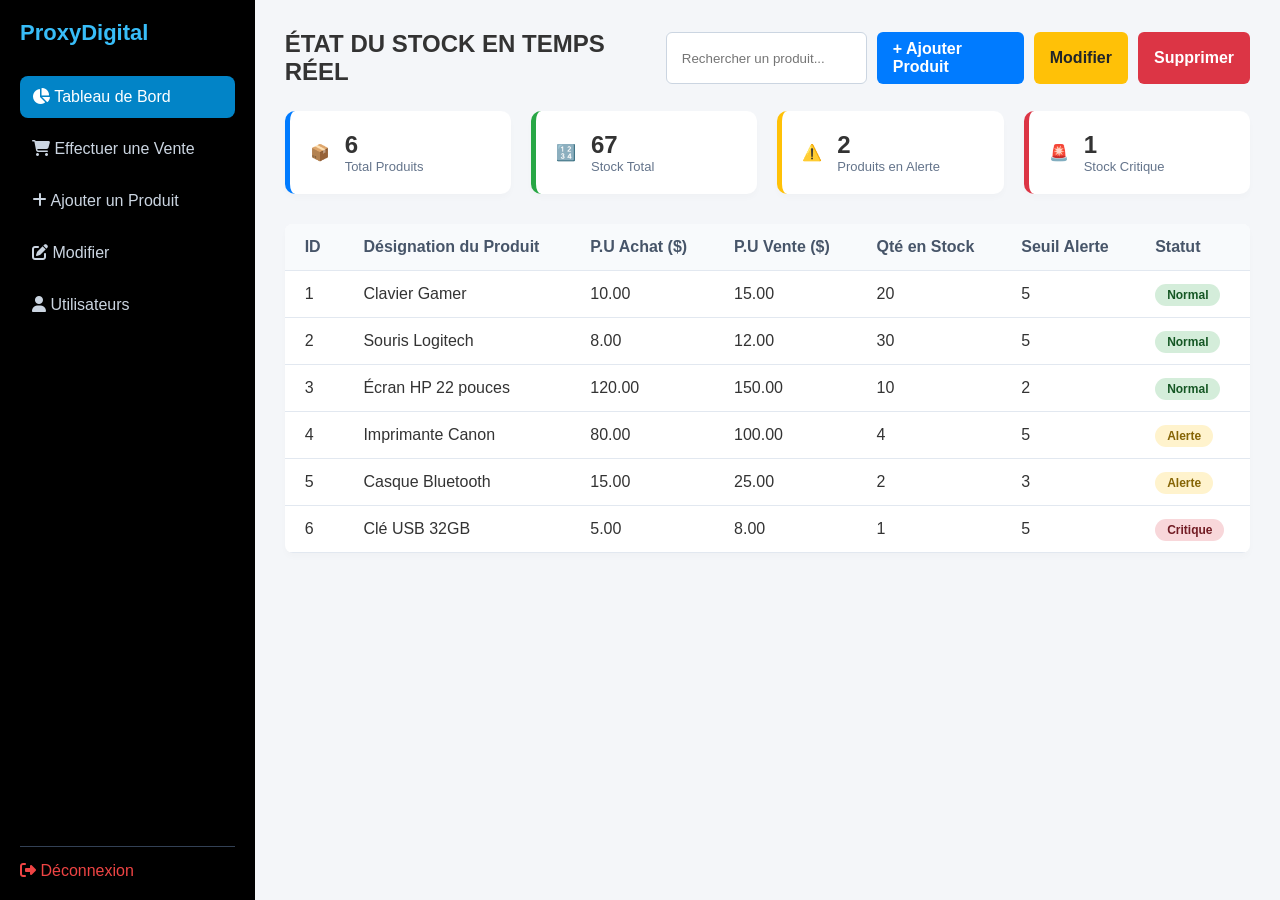
<file: index.html>
<!DOCTYPE html>
<html>
<head>
    <!-- Redirige automatiquement vers ta page principale (ex: dashboard.html) -->
    <meta http-equiv="refresh" content="0; url=dashboard.html">
    <title>Redirection...</title>
</head>
<body>
    <p>Redirection vers <a href="dashboard.html">le tableau de bord</a>...</p>
</body>
</html>
</file>
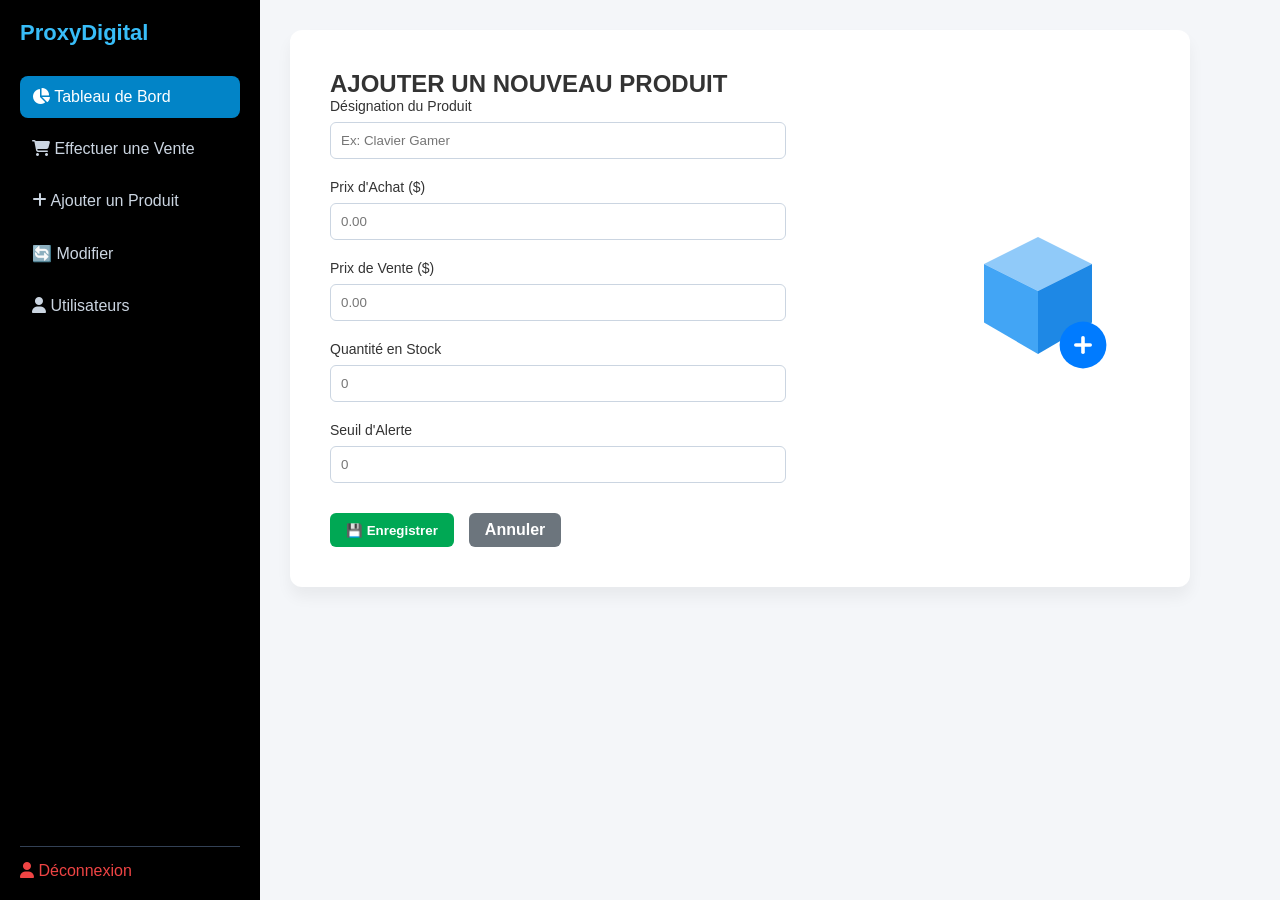
<file: ajouter.html>
<!DOCTYPE html>
<html lang="en">
<head>
    <meta charset="UTF-8">
    <meta name="viewport" content="width=device-width, initial-scale=1.0">
    <title>Document</title>
     <link rel="stylesheet" href="https://cdnjs.cloudflare.com/ajax/libs/font-awesome/6.4.0/css/all.min.css">
    <link rel="stylesheet" href="style.css">
</head>
<body>
     <!-- ===============PAGE D'AJOUT================= -->

    <div id="page-add-product" class="app-container main-layout">
          <aside class="sidebar">
            <div class="sidebar-brand">ProxyDigital</div>
            <nav class="sidebar-menu">
                <a href="dashboard.html" class="menu-item active"><span class="input-icon"><i class="fa-solid fa-chart-pie"></i></span>  Tableau de Bord</a>
                <a href="vente.html" class="menu-item"><span class="input-icon"><i class="fa-solid fa-cart-shopping"></i></span>  Effectuer une Vente</a>
                <a href="vente.html" class="menu-item"></i><span class="input-icon"><i class="fa-solid fa-plus"></i></span>  Ajouter un Produit</a>
                <a href="modifier.html" class="menu-item">🔄 Modifier</a>
                <a href="#" class="menu-item"><span class="input-icon"><i class="fa-solid fa-user"></i></span>  Utilisateurs</a>
            </nav>
            <a href="login.html" class="logout-btn"><span class="input-icon"><i class="fa-solid fa-user"></i></span>  Déconnexion</a>
        </aside>

        <main class="main-content">
            <div class="form-container-box" style="display: flex; width: 100%; max-width: 900px; gap: 60px; align-items: center;">
                
                <div class="form-left" style="flex: 1.2;">
                    <h2>AJOUTER UN NOUVEAU PRODUIT</h2>
                    <form class="crud-form">
                        <div class="form-group">
                            <label>Désignation du Produit</label>
                            <input type="text" placeholder="Ex: Clavier Gamer">
                        </div>
                        <div class="form-group">
                            <label>Prix d'Achat ($)</label>
                            <input type="number" step="0.01" placeholder="0.00">
                        </div>
                        <div class="form-group">
                            <label>Prix de Vente ($)</label>
                            <input type="number" step="0.01" placeholder="0.00">
                        </div>
                        <div class="form-group">
                            <label>Quantité en Stock</label>
                            <input type="number" placeholder="0">
                        </div>
                        <div class="form-group">
                            <label>Seuil d'Alerte</label>
                            <input type="number" placeholder="0">
                        </div>
                        <div class="form-actions" style="display: flex; gap: 15px; margin-top: 30px;">
                            <button type="submit" class="btn btn-success" style="background-color: #00a854; color: white;">💾 Enregistrer</button>
                            <a href="#page-dashboard" class="btn btn-secondary" style="text-decoration: none; text-align: center;">Annuler</a>
                        </div>
                    </form>
                </div>

                <div class="form-right-image" style="flex: 0.8; display: flex; justify-content: center;">
                    <svg viewBox="0 0 200 200" width="180" height="180">
                        <path d="M100 20 L160 50 L100 80 L40 50 Z" fill="#90caf9"/>
                        <path d="M40 50 L100 80 L100 150 L40 115 Z" fill="#42a5f5"/>
                        <path d="M100 80 L160 50 L160 115 L100 150 Z" fill="#1e88e5"/>
                        <circle cx="150" cy="140" r="26" fill="#007bff" />
                        <line x1="142" y1="140" x2="158" y2="140" stroke="white" stroke-width="4" stroke-linecap="round"/>
                        <line x1="150" y1="132" x2="150" y2="148" stroke="white" stroke-width="4" stroke-linecap="round"/>
                    </svg>
                </div>

            </div>
        </main>
    </div>
</body>
</html>
</file>
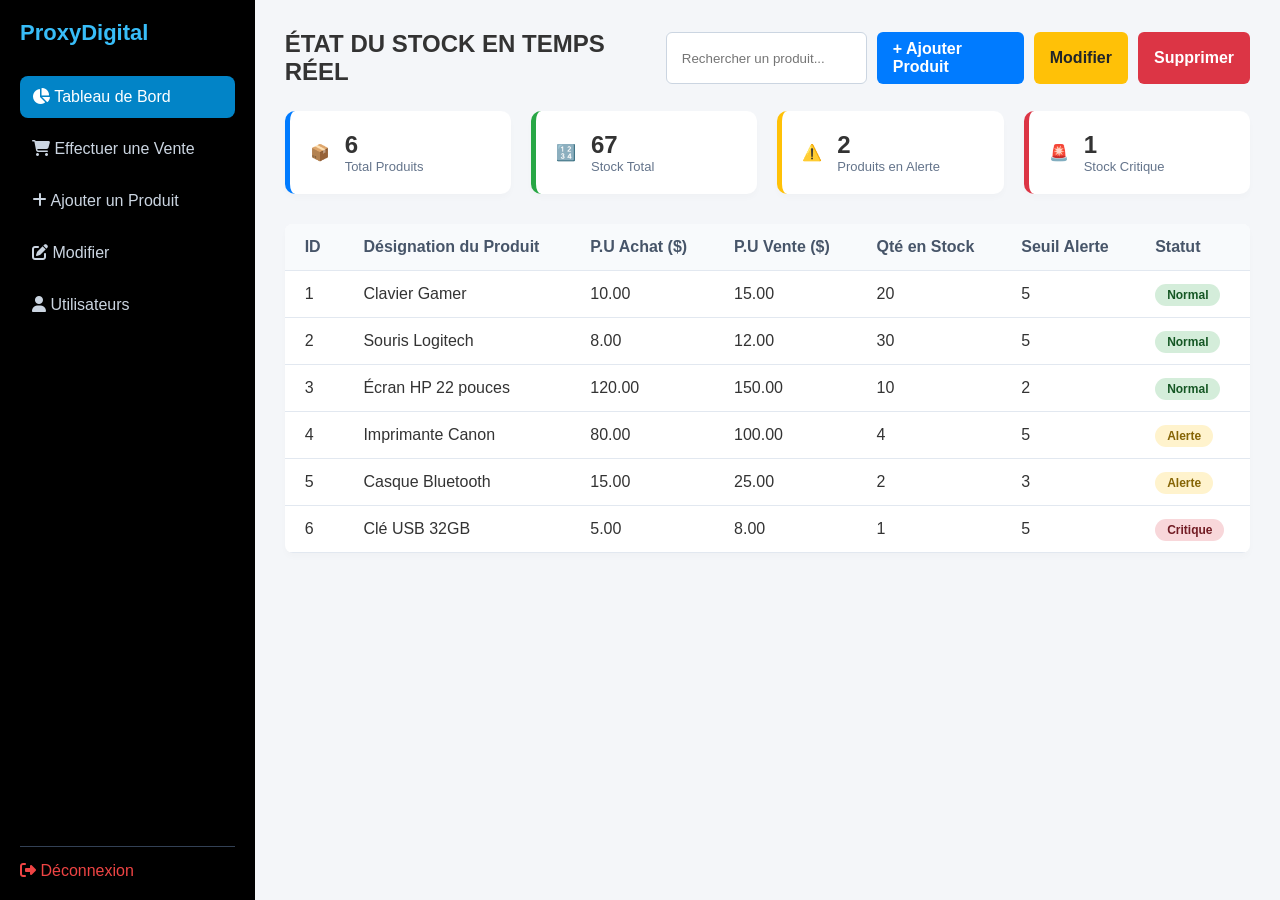
<file: dashboard.html>
<!DOCTYPE html>
<html lang="en">
<head>
    <meta charset="UTF-8">
    <meta name="viewport" content="width=device-width, initial-scale=1.0">
    <title>Document</title>
      <link rel="stylesheet" href="https://cdnjs.cloudflare.com/ajax/libs/font-awesome/6.4.0/css/all.min.css">
    <link rel="stylesheet" href="style.css">
</head>
<body>
    <!-- ==============LE SIDEBAR==================== -->

    <div id="page-dashboard" class="app-container main-layout">
        <aside class="sidebar">
            <div class="sidebar-brand">ProxyDigital</div>
            <nav class="sidebar-menu">
                <a href="dashboard.html" class="menu-item active"><span class="input-icon"><i class="fa-solid fa-chart-pie"></i></span>  Tableau de Bord</a>
                <a href="vente.html" class="menu-item"><span class="input-icon"><i class="fa-solid fa-cart-shopping"></i></span>  Effectuer une Vente</a>
                <a href="ajouter.html" class="menu-item"></i><span class="input-icon"><i class="fa-solid fa-plus"></i></span>  Ajouter un Produit</a>
                <a href="modifier.html" class="menu-item"><span class="input-icon"><i class="fa-solid fa-pen-to-square"></i>  Modifier</a>
                <a href="login.html" class="menu-item"><span class="input-icon"><i class="fa-solid fa-user"></i></span>  Utilisateurs</a>
            </nav>
            <a href="#page-login" class="logout-btn"><span class="input-icon"><i class="fa-solid fa-right-from-bracket"></i>  Déconnexion</a>
        </aside>

        <!-- ===============LE TABLEAU DE BORD=============== -->

        <main class="main-content">
            <header class="content-header">
                <h2 style="font-family: Verdana, Geneva, Tahoma, sans-serif;">ÉTAT DU STOCK EN TEMPS RÉEL</h2>
                <div class="header-actions">
                    <input type="text" class="search-bar" placeholder="Rechercher un produit...">
                    <a href="ajouter.html" class="btn btn-primary">+ Ajouter Produit</a>
                    
                    <a href="modifier.html" class="btn btn-warning" style="text-decoration: none; text-align: center; display: inline-flex; align-items: center;">Modifier</a>
                    
                    <a href="supprimer.html" class="btn btn-danger" style="text-decoration: none; text-align: center; display: inline-flex; align-items: center;">Supprimer</a>
                </div>
            </header>

            <section class="kpi-grid">
                <div class="kpi-card card-blue">
                    <div class="kpi-icon">📦</div>
                    <div class="kpi-info"><h3>6</h3><p>Total Produits</p></div>
                </div>
                <div class="kpi-card card-green">
                    <div class="kpi-icon">🔢</div>
                    <div class="kpi-info"><h3>67</h3><p>Stock Total</p></div>
                </div>
                <div class="kpi-card card-warning">
                    <div class="kpi-icon">⚠️</div>
                    <div class="kpi-info"><h3>2</h3><p>Produits en Alerte</p></div>
                </div>
                <div class="kpi-card card-danger">
                    <div class="kpi-icon">🚨</div>
                    <div class="kpi-info"><h3>1</h3><p>Stock Critique</p></div>
                </div>
            </section>

            <section class="table-container">
                <table class="data-table">
                    <thead>
                        <tr>
                            <th>ID</th>
                            <th>Désignation du Produit</th>
                            <th>P.U Achat ($)</th>
                            <th>P.U Vente ($)</th>
                            <th>Qté en Stock</th>
                            <th>Seuil Alerte</th>
                            <th>Statut</th>
                        </tr>
                    </thead>
                    <tbody>
                        <tr><td>1</td><td>Clavier Gamer</td><td>10.00</td><td>15.00</td><td>20</td><td>5</td><td><span class="badge badge-success">Normal</span></td></tr>
                        <tr><td>2</td><td>Souris Logitech</td><td>8.00</td><td>12.00</td><td>30</td><td>5</td><td><span class="badge badge-success">Normal</span></td></tr>
                        <tr><td>3</td><td>Écran HP 22 pouces</td><td>120.00</td><td>150.00</td><td>10</td><td>2</td><td><span class="badge badge-success">Normal</span></td></tr>
                        <tr><td>4</td><td>Imprimante Canon</td><td>80.00</td><td>100.00</td><td>4</td><td>5</td><td><span class="badge badge-warning">Alerte</span></td></tr>
                        <tr><td>5</td><td>Casque Bluetooth</td><td>15.00</td><td>25.00</td><td>2</td><td>3</td><td><span class="badge badge-warning">Alerte</span></td></tr>
                        <tr><td>6</td><td>Clé USB 32GB</td><td>5.00</td><td>8.00</td><td>1</td><td>5</td><td><span class="badge badge-danger">Critique</span></td></tr>
                    </tbody>
                </table>
            </section>
        </main>
    </div>
    
</body>
</html>
</file>
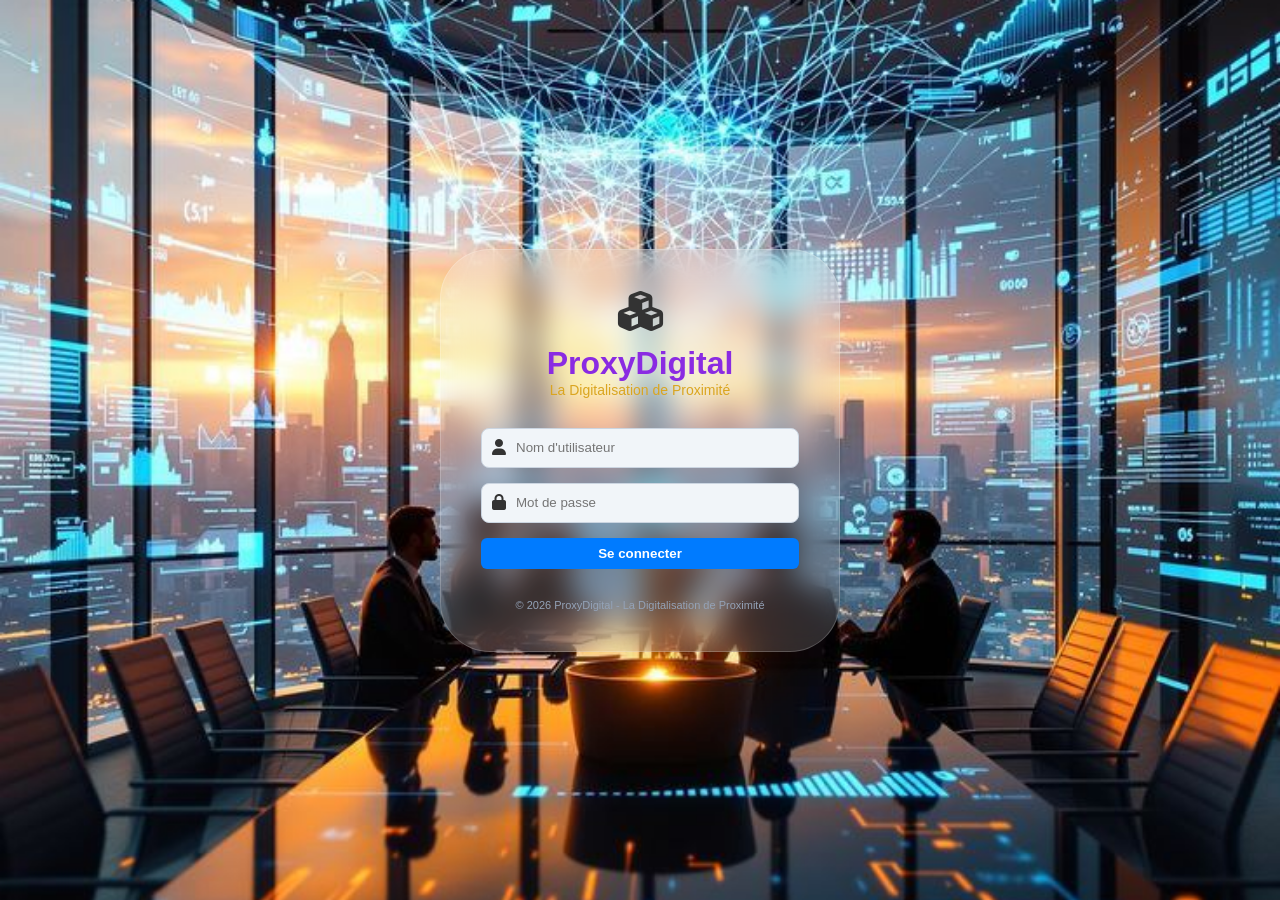
<file: login.html>
<!DOCTYPE html>
<html lang="en">
<head>
    <meta charset="UTF-8">
    <meta name="viewport" content="width=device-width, initial-scale=1.0">
    <title>Document</title>
      <link rel="stylesheet" href="https://cdnjs.cloudflare.com/ajax/libs/font-awesome/6.4.0/css/all.min.css">
    <link rel="stylesheet" href="style.css">
</head>
<body>
    
<div id="page-login" class="app-container login-screen">
        <div class="login-card">
            <div class="logo-area">
                <div class="logo-icon">
                    <i class="fa-solid fa-cubes"></i>
                </div>
                <h1 style="color: blueviolet; font-family: Verdana, Geneva, Tahoma, sans-serif;">ProxyDigital</h1>
                <p class="subtitle" style="color: goldenrod;">La Digitalisation de Proximité</p>
            </div>
            
            <form class="login-form" onsubmit="event.preventDefault(); window.location.href='dashboard.html';">
                <div class="input-group">
                    <!-- <span class="input-icon">👤</span> -->
                    <span class="input-icon"><i class="fa-solid fa-user"></i></span>
                    <input type="text" placeholder="Nom d'utilisateur" required>
                </div>
                <div class="input-group">
                    <!-- <span class="input-icon">🔒</span> -->
                     <span class="input-icon"><i class="fa-solid fa-lock"></i></span>

                    <input type="password" placeholder="Mot de passe" required>
                </div>
                <button type="submit" class="btn btn-primary btn-block">Se connecter</button>
            </form>
            
            <p class="copyright">© 2026 ProxyDigital - La Digitalisation de Proximité</p>
        </div>
    </div>
</body>
</html>
</file>
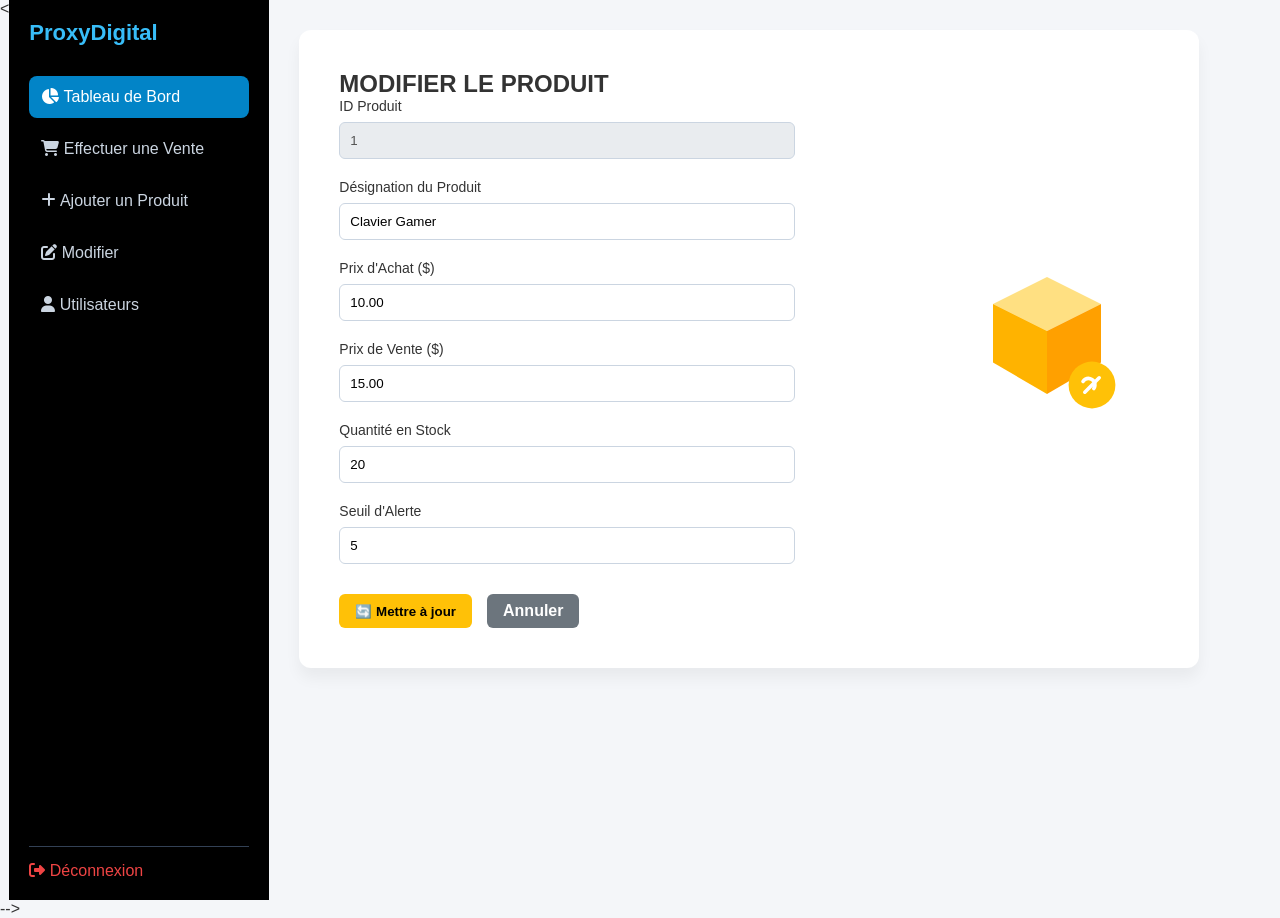
<file: modifier.html>
<!DOCTYPE html>
<html lang="en">
<head>
    <meta charset="UTF-8">
    <meta name="viewport" content="width=device-width, initial-scale=1.0">
    <title>Document</title>
     <link rel="stylesheet" href="https://cdnjs.cloudflare.com/ajax/libs/font-awesome/6.4.0/css/all.min.css">
    <link rel="stylesheet" href="style.css">
</head>
<body>
     <!-- =====================PAGE DE MODIFICATION DE PRODUIT========================= -->

    <div id="page-edit-product" class="app-container main-layout">
        <  <aside class="sidebar">
            <div class="sidebar-brand">ProxyDigital</div>
            <nav class="sidebar-menu">
                <a href="dashboard.html" class="menu-item active"><span class="input-icon"><i class="fa-solid fa-chart-pie"></i></span>  Tableau de Bord</a>
                <a href="vente.html" class="menu-item"><span class="input-icon"><i class="fa-solid fa-cart-shopping"></i></span>  Effectuer une Vente</a>
                <a href="ajouter.html" class="menu-item"></i><span class="input-icon"><i class="fa-solid fa-plus"></i></span>  Ajouter un Produit</a>
                <a href="modifier.html" class="menu-item"><span class="input-icon"><i class="fa-solid fa-pen-to-square"></i> Modifier</a>
                <a href="login.html" class="menu-item"><span class="input-icon"><i class="fa-solid fa-user"></i></span>  Utilisateurs</a>
            </nav>
            <a href="login.html" class="logout-btn"><span class="input-icon"><i class="fa-solid fa-right-from-bracket"></i>  Déconnexion</a>
        </aside>

        <main class="main-content">
            <div class="form-container-box" style="display: flex; width: 100%; max-width: 900px; gap: 60px; align-items: center;">
                
                <div class="form-left" style="flex: 1.2;">
                    <h2>MODIFIER LE PRODUIT</h2>
                    <form class="crud-form">
                        <div class="form-group">
                            <label>ID Produit</label>
                            <input type="text" value="1" disabled style="background-color: #e9ecef; cursor: not-allowed;">
                        </div>
                        <div class="form-group">
                            <label>Désignation du Produit</label>
                            <input type="text" value="Clavier Gamer">
                        </div>
                        <div class="form-group">
                            <label>Prix d'Achat ($)</label>
                            <input type="number" step="0.01" value="10.00">
                        </div>
                        <div class="form-group">
                            <label>Prix de Vente ($)</label>
                            <input type="number" step="0.01" value="15.00">
                        </div>
                        <div class="form-group">
                            <label>Quantité en Stock</label>
                            <input type="number" value="20">
                        </div>
                        <div class="form-group">
                            <label>Seuil d'Alerte</label>
                            <input type="number" value="5">
                        </div>
                        <div class="form-actions" style="display: flex; gap: 15px; margin-top: 30px;">
                            <button type="submit" class="btn btn-warning" style="color: black; font-weight: bold;">🔄 Mettre à jour</button>
                            <a href="#page-dashboard" class="btn btn-secondary" style="text-decoration: none; text-align: center;">Annuler</a>
                        </div>
                    </form>
                </div>

                <div class="form-right-image" style="flex: 0.8; display: flex; justify-content: center;">
                    <svg viewBox="0 0 200 200" width="180" height="180">
                        <path d="M100 20 L160 50 L100 80 L40 50 Z" fill="#ffe082"/>
                        <path d="M40 50 L100 80 L100 150 L40 115 Z" fill="#ffb300"/>
                        <path d="M100 80 L160 50 L160 115 L100 150 Z" fill="#ffa000"/>
                        <circle cx="150" cy="140" r="26" fill="#ffc107" />
                        <path d="M142 148 L158 132" stroke="white" stroke-width="4" stroke-linecap="round"/>
                        <path d="M140 136 C140 136 144 130 150 134 C156 138 152 144 152 144" fill="none" stroke="white" stroke-width="4" stroke-linecap="round"/>
                    </svg>
                </div>

            </div>
        </main>
    </div> -->
</body>
</html>
</file>
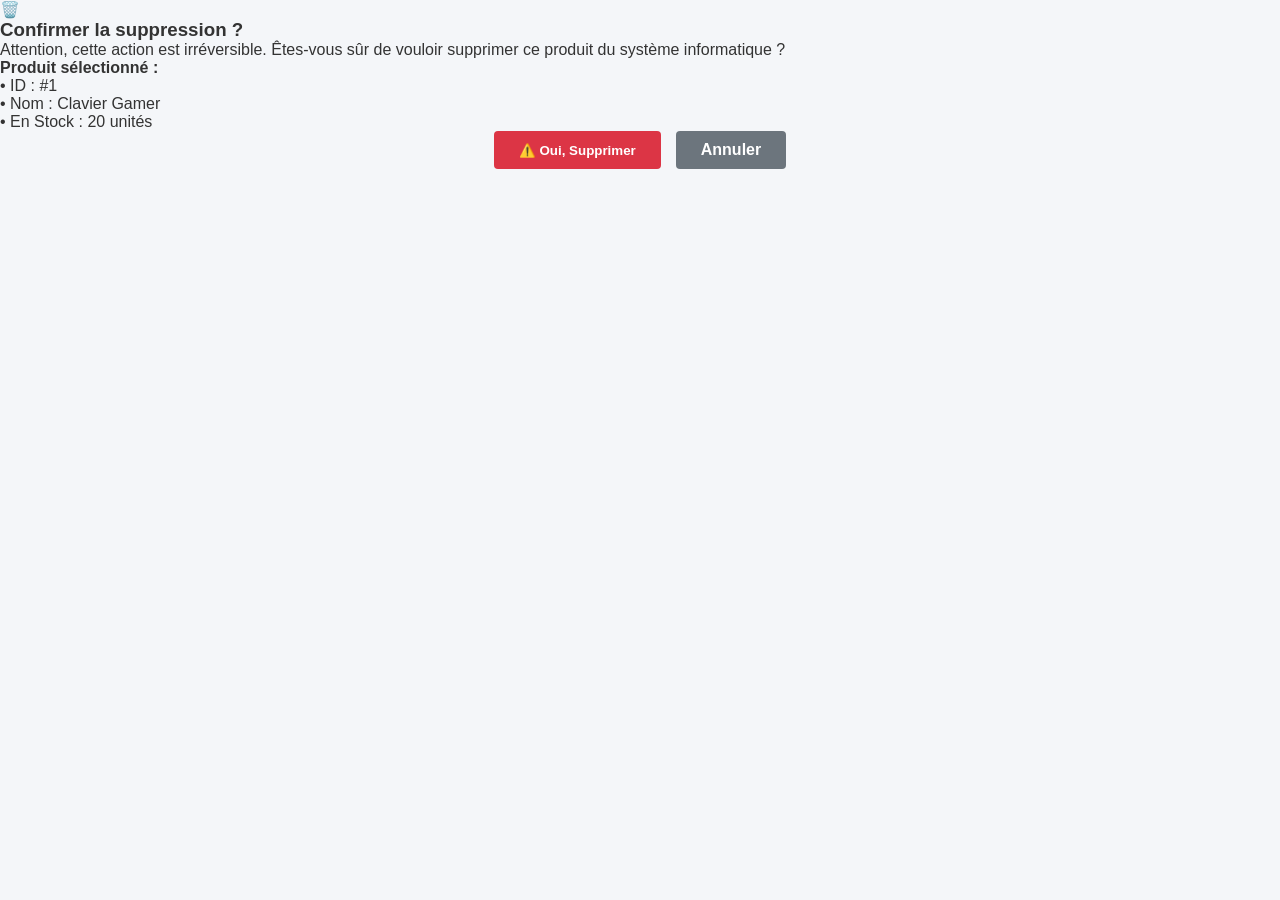
<file: supprimer.html>
<!DOCTYPE html>
<html lang="en">
<head>
    <meta charset="UTF-8">
    <meta name="viewport" content="width=device-width, initial-scale=1.0">
    <title>Document</title>
     <link rel="stylesheet" href="https://cdnjs.cloudflare.com/ajax/libs/font-awesome/6.4.0/css/all.min.css">
    <link rel="stylesheet" href="style.css">
</head>
<body>
    <!-- =====================SUPPRIMER UN PRODUIT====================== -->
 
    <div id="delete-modal" class="modal-overlay">
        <div class="modal-card">
            <div class="modal-icon">🗑️</div>
            <h3 class="modal-title">Confirmer la suppression ?</h3>
            <p class="modal-text">Attention, cette action est irréversible. Êtes-vous sûr de vouloir supprimer ce produit du système informatique ?</p>
            
            <div class="product-preview">
                <strong>Produit sélectionné :</strong><br>
                • ID : #1 <br>
                • Nom : Clavier Gamer <br>
                • En Stock : 20 unités
            </div>

            <form action="#page-dashboard" method="GET" style="display: flex; gap: 15px; justify-content: center;">
                <button type="submit" class="btn btn-danger" style="background-color: #dc3545; color: white; padding: 10px 25px; border: none; border-radius: 4px; cursor: pointer; font-weight: bold;">
                    ⚠️ Oui, Supprimer
                </button>
                <a href="#page-dashboard" class="btn btn-secondary" style="text-decoration: none; padding: 10px 25px; border-radius: 4px; background-color: #6c757d; color: white; font-weight: bold;">
                    Annuler
                </a>
            </form>
        </div>
    </div>

</body>
</html>





 









</body>
</html>
</file>
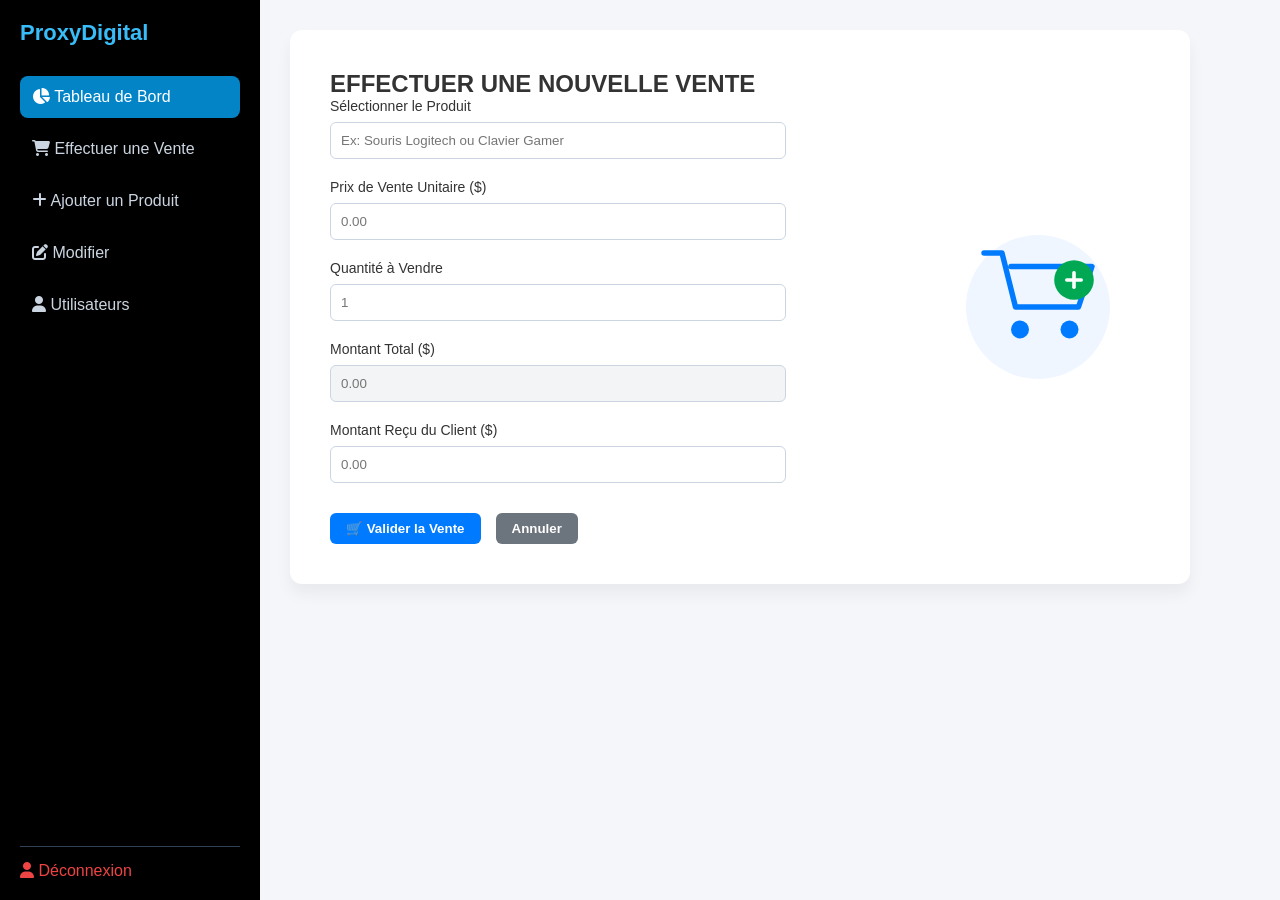
<file: vente.html>
<!DOCTYPE html>
<html lang="en">
<head>
    <meta charset="UTF-8">
    <meta name="viewport" content="width=device-width, initial-scale=1.0">
    <title>Document</title>
     <link rel="stylesheet" href="https://cdnjs.cloudflare.com/ajax/libs/font-awesome/6.4.0/css/all.min.css">
    <link rel="stylesheet" href="style.css">
</head>
<body>
    <!-- =====================PAGE DE VENTE=============================== -->

<div id="page-sales" class="app-container main-layout">
        <aside class="sidebar">
            <div class="sidebar-brand">ProxyDigital</div>
            <nav class="sidebar-menu">
                <a href="dashboard.html" class="menu-item active"><span class="input-icon"><i class="fa-solid fa-chart-pie"></i></span>  Tableau de Bord</a>
                <a href="vente.html" class="menu-item"><span class="input-icon"><i class="fa-solid fa-cart-shopping"></i></span>  Effectuer une Vente</a>

                <a href="ajouter.html" class="menu-item"><span class="input-icon"><i class="fa-solid fa-plus"></i></span>  Ajouter un Produit</a>
                <a href="modifier.html" class="menu-item"><span class="input-icon"><i class="fa-solid fa-pen-to-square"></i></span> Modifier</a>
                <a href="login.html" class="menu-item"><span class="input-icon"><i class="fa-solid fa-user"></i></span>  Utilisateurs</a>
            </nav>
            <a href="login.html" class="logout-btn"><span class="input-icon"><i class="fa-solid fa-user"></i></span>  Déconnexion</a>
        </aside>

        <main class="main-content">
            <div class="form-container-box" style="display: flex; width: 100%; max-width: 900px; gap: 60px; align-items: center;">
                
                <div class="form-left" style="flex: 1.2;">

                    <h2>EFFECTUER UNE NOUVELLE VENTE</h2>

                    <form class="crud-form">
                        <div class="form-group">
                            <label>Sélectionner le Produit</label>
                            <input type="text" placeholder="Ex: Souris Logitech ou Clavier Gamer">
                        </div>
                        <div class="form-group">
                            <label>Prix de Vente Unitaire ($)</label>
                            <input type="number" step="0.01" placeholder="0.00">
                        </div>
                        <div class="form-group">
                            <label>Quantité à Vendre</label>
                            <input type="number" placeholder="1" min="1">
                        </div>
                        <div class="form-group">
                            <label>Montant Total ($)</label>
                            <input type="number" step="0.01" placeholder="0.00" readonly style="background-color: #f3f4f6; cursor: not-allowed;">
                        </div>
                        <div class="form-group">
                            <label>Montant Reçu du Client ($)</label>
                            <input type="number" step="0.01" placeholder="0.00">
                        </div>
                        <div class="form-actions" style="display: flex; gap: 15px; margin-top: 30px;">
                            <button type="submit" class="btn btn-primary" style="background-color: #007bff; color: white;">🛒 Valider la Vente</button>
                            <button type="button" class="btn btn-secondary">Annuler</button>
                        </div>
                    </form>
                </div>

                <div class="form-right-image" style="flex: 0.8; display: flex; justify-content: center;">
                    <svg viewBox="0 0 200 200" width="180" height="180">
                        <circle cx="100" cy="100" r="80" fill="#eff6ff" />
                        <path d="M40 40 h20 l15 60 h70 l15 -45 h -90" fill="none" stroke="#007bff" stroke-width="6" stroke-linecap="round" stroke-linejoin="round"/>
                        <circle cx="80" cy="125" r="10" fill="#007bff" />
                        <circle cx="135" cy="125" r="10" fill="#007bff" />
                        <circle cx="140" cy="70" r="22" fill="#00a854" />
                        <line x1="132" y1="70" x2="148" y2="70" stroke="white" stroke-width="4" stroke-linecap="round"/>
                        <line x1="140" y1="62" x2="140" y2="78" stroke="white" stroke-width="4" stroke-linecap="round"/>
                    </svg>
                </div>

            </div>
        </main>
    </div>
</body>
</html>
</file>
<file: style.css>
/* ### 🎨 2. Le fichier CSS Unique (`style.css`) */


/* =========================================================================
   1. BASES ET CONFIGURATION GLOBALE
   ========================================================================= */
* {
    margin: 0;
    padding: 0;
    box-sizing: border-box;
    font-family: 'Segoe UI', Tahoma, Geneva, Verdana, sans-serif;
}

body, html {
    height: 100%;
    background-color: #f4f6f9;
    color: #333;
    scroll-behavior: smooth;
}

/* Mécanisme d'affichage des pages via les ancres HTML (#) */
.app-container {
    display: none; /* Cache toutes les pages par défaut */
    height: 100vh;
}

/* La première page affichée ou la page ciblée par l'URL devient visible */
#page-login { display: flex; } /* Par défaut au chargement */
.app-container:target { display: flex !important; }
.app-container:target ~ #page-login { display: none; }

/* =========================================================================
   2. COMPOSANTS RÉUTILISABLES (BOUTONS, BADGES, INPUTS)
   ========================================================================= */
.btn {
    padding: 8px 16px;
    border: none;
    border-radius: 6px;
    font-weight: 600;
    cursor: pointer;
    text-decoration: none;
    display: inline-block;
    transition: all 0.2s;
}
.btn-primary { background-color: #007bff; color: white; }
.btn-success { background-color: #28a745; color: white; }
.btn-warning { background-color: #ffc107; color: #212529; }
.btn-danger { background-color: #dc3545; color: white; }
.btn-secondary { background-color: #6c757d; color: white; }
.btn-block { display: block; width: 100%; text-align: center; }

.badge {
    padding: 4px 12px;
    border-radius: 20px;
    font-size: 12px;
    font-weight: bold;
}
.badge-success { background-color: #d4edda; color: #155724; }
.badge-warning { background-color: #fff3cd; color: #856404; }
.badge-danger { background-color: #f8d7da; color: #721c24; }

/* =========================================================================
   3. DISPOSITION EN STRIPES (SIDEBAR + MAIN CONTENT)
   ========================================================================= */
.main-layout {
    display: flex;
    width: 100%;
}

.sidebar {
    width: 260px;
    background-color: black;
    color: white;
    display: flex;
    flex-direction: column;
    padding: 20px;
}

.sidebar-brand {
    font-size: 22px;
    font-weight: bold;
    margin-bottom: 30px;
    color: #38bdf8;
}

.sidebar-menu {
    display: flex;
    flex-direction: column;
    gap: 10px;
    flex-grow: 1;
}

.menu-item {
    color: #cbd5e1;
    text-decoration: none;
    padding: 12px;
    border-radius: 8px;
    transition: 0.2s;
}

.menu-item:hover, .menu-item.active {
    background-color: #0284c7;
    color: white;
}

.logout-btn {
    color: #ef4444;
    text-decoration: none;
    padding-top: 15px;
    border-top: 1px solid #334155;
}

.main-content {
    flex-grow: 1;
    padding: 30px;
    overflow-y: auto;
}

/* =========================================================================
   4. STYLE ÉCRAN 1 : PAGE DE CONNEXION
   ========================================================================= */
.login-screen {
    justify-content: center;
    align-items: center;
    background: linear-gradient(135deg, #e0e7ff 0%, #ffffff 100%);
    width: 100%;
    background-image: url('bg_business.jpg');
    background-position: center;
    background-size: cover;
    background-repeat: no-repeat;
}

.login-card {
    background: rgba(255,255,255,0.15);
    backdrop-filter: blur(15px);
    -webkit-backdrop-filter: blur(15px);
    border: 1px solid rgba(255,255,255,0.2);
    padding: 40px;
    border-radius: 50px;
    box-shadow: 0 8px 32px rgba(0,0,0,0.02);
    width: 100%;
    max-width: 400px;
    text-align: center;

}

.logo-icon { font-size: 40px; margin-bottom: 10px; }
.subtitle { color: #64748b; font-size: 14px; margin-bottom: 30px; }

.input-group {
    display: flex;
    align-items: center;
    background-color: #f1f5f9;
    border: 1px solid #cbd5e1;
    border-radius: 8px;
    margin-bottom: 15px;
    padding: 10px;
}

.input-group input {
    border: none;
    background: transparent;
    margin-left: 10px;
    width: 100%;
    outline: none;
}

.copyright { font-size: 11px; color: #94a3b8; margin-top: 30px; }

/* =========================================================================
   5. STYLE ÉCRAN 2 : TABLEAU DE BORD & TABLEAUX
   ========================================================================= */
.content-header {
    display: flex;
    justify-content: space-between;
    align-items: center;
    margin-bottom: 25px;

}

.header-actions {
    display: flex;
    gap: 10px;
}

.search-bar {
    padding: 8px 15px;
    border: 1px solid #cbd5e1;
    border-radius: 6px;
    outline: none;
}

.kpi-grid {
    display: grid;
    grid-template-columns: repeat(4, 1fr);
    gap: 20px;
    margin-bottom: 30px;
}

.kpi-card {
    background: white;
    padding: 20px;
    border-radius: 10px;
    display: flex;
    align-items: center;
    gap: 15px;
    box-shadow: 0 4px 6px rgba(0,0,0,0.02);
}

.kpi-info h3 { font-size: 24px; }
.kpi-info p { color: #64748b; font-size: 13px; }

/* Couleurs des bordures gauches des KPI pour matcher la maquette */
.card-blue { border-left: 5px solid #007bff; }
.card-green { border-left: 5px solid #28a745; }
.card-warning { border-left: 5px solid #ffc107; }
.card-danger { border-left: 5px solid #dc3545; }

/* Styles spécifiques aux boîtes de l'écran statistique */
.card-light-green { background-color: #e2f0d9; text-align: center; justify-content: center; flex-direction: column; }
.card-light-blue { background-color: #ddebf7; text-align: center; justify-content: center; flex-direction: column; }
.card-light-purple { background-color: #e1d5e7; text-align: center; justify-content: center; flex-direction: column; }
.card-light-orange { background-color: #fff2cc; text-align: center; justify-content: center; flex-direction: column; }

/* Tableaux de données */
.table-container {
    background: white;
    border-radius: 8px;
    overflow: hidden;
    box-shadow: 0 4px 6px rgba(0,0,0,0.02);
}

.data-table {
    width: 100%;
    border-collapse: collapse;
    text-align: left;
}

.data-table th, .data-table td {
    padding: 14px 20px;
    border-bottom: 1px solid #e2e8f0;
}

.data-table th { background-color: #f8fafc; font-weight: 600; color: #475569; }

/* =========================================================================
   6. STYLE ÉCRAN 3 : FORMULAIRE CRUD (AJOUT PRODUIT)
   ========================================================================= */
.form-container-box {
    display: flex;
    background: white;
    border-radius: 12px;
    overflow: hidden;
    max-width: 900px;
    box-shadow: 0 10px 15px rgba(0,0,0,0.05);
}

.form-left { padding: 40px; flex: 1; }
.form-right-decor { 
    background-color: #eff6ff; 
    width: 300px; 
    display: flex; 
    align-items: center; 
    justify-content: center; 
}
.box-icon { font-size: 80px; }

.form-group {
    margin-bottom: 20px;
}
.form-group label {
    display: block;
    margin-bottom: 8px;
    font-weight: 500;
    font-size: 14px;
}
.form-group input {
    width: 100%;
    padding: 10px;
    border: 1px solid #cbd5e1;
    border-radius: 6px;
}

.form-actions { display: flex; gap: 10px; margin-top: 25px; }

/* =========================================================================
   7. STYLE ÉCRAN 4 : CAISSE / VENTE
   ========================================================================= */
.sale-interface {
    display: flex;
    gap: 30px;
}

.sale-products { flex: 2; background: white; padding: 20px; border-radius: 8px; }
.sale-checkout { 
    flex: 1; 
    background: #f8fafc; 
    padding: 20px; 
    border-radius: 8px; 
    border: 1px solid #e2e8f0; 
}

.checkout-row {
    display: flex;
    justify-content: space-between;
    margin: 15px 0;
    font-weight: 500;
}
.checkout-total {
    text-align: center;
    font-size: 28px;
    color: #007bff;
    margin: 20px 0;
    padding: 15px;
    background: #e0f2fe;
    border-radius: 8px;
}
.small-input { width: 60px; padding: 5px; text-align: center; }

/* =========================================================================
   8. STYLE ÉCRAN 5 : GRAPHIQUES SIMULÉS
   ========================================================================= */
.charts-container {
    display: grid;
    grid-template-columns: 2fr 1fr;
    gap: 20px;
}

.chart-box { background: white; padding: 20px; border-radius: 8px; height: 300px; }

/* Simulation visuelle de la courbe de ventes en pur CSS */
.mock-chart-line {
    width: 100%;
    height: 200px;
    margin-top: 20px;
    background: linear-gradient(180deg, rgba(56,189,248,0.1) 0%, rgba(255,255,255,0) 100%);
    position: relative;
    border-bottom: 2px solid #cbd5e1;
}
.line-path {
    position: absolute;
    width: 100%;
    height: 100%;
    border-top: 3px solid #0284c7;
    clip-path: polygon(0% 80%, 20% 40%, 40% 60%, 60% 20%, 80% 50%, 100% 10%);
}

/* Simulation visuelle du camembert en pur CSS */
.mock-chart-pie {
    width: 150px;
    height: 150px;
    border-radius: 50%;
    background: conic-gradient(#007bff 0% 40%, #28a745 40% 70%, #ffc107 70% 90%, #dc3545 90% 100%);
    margin: 30px auto;
}
</file>
